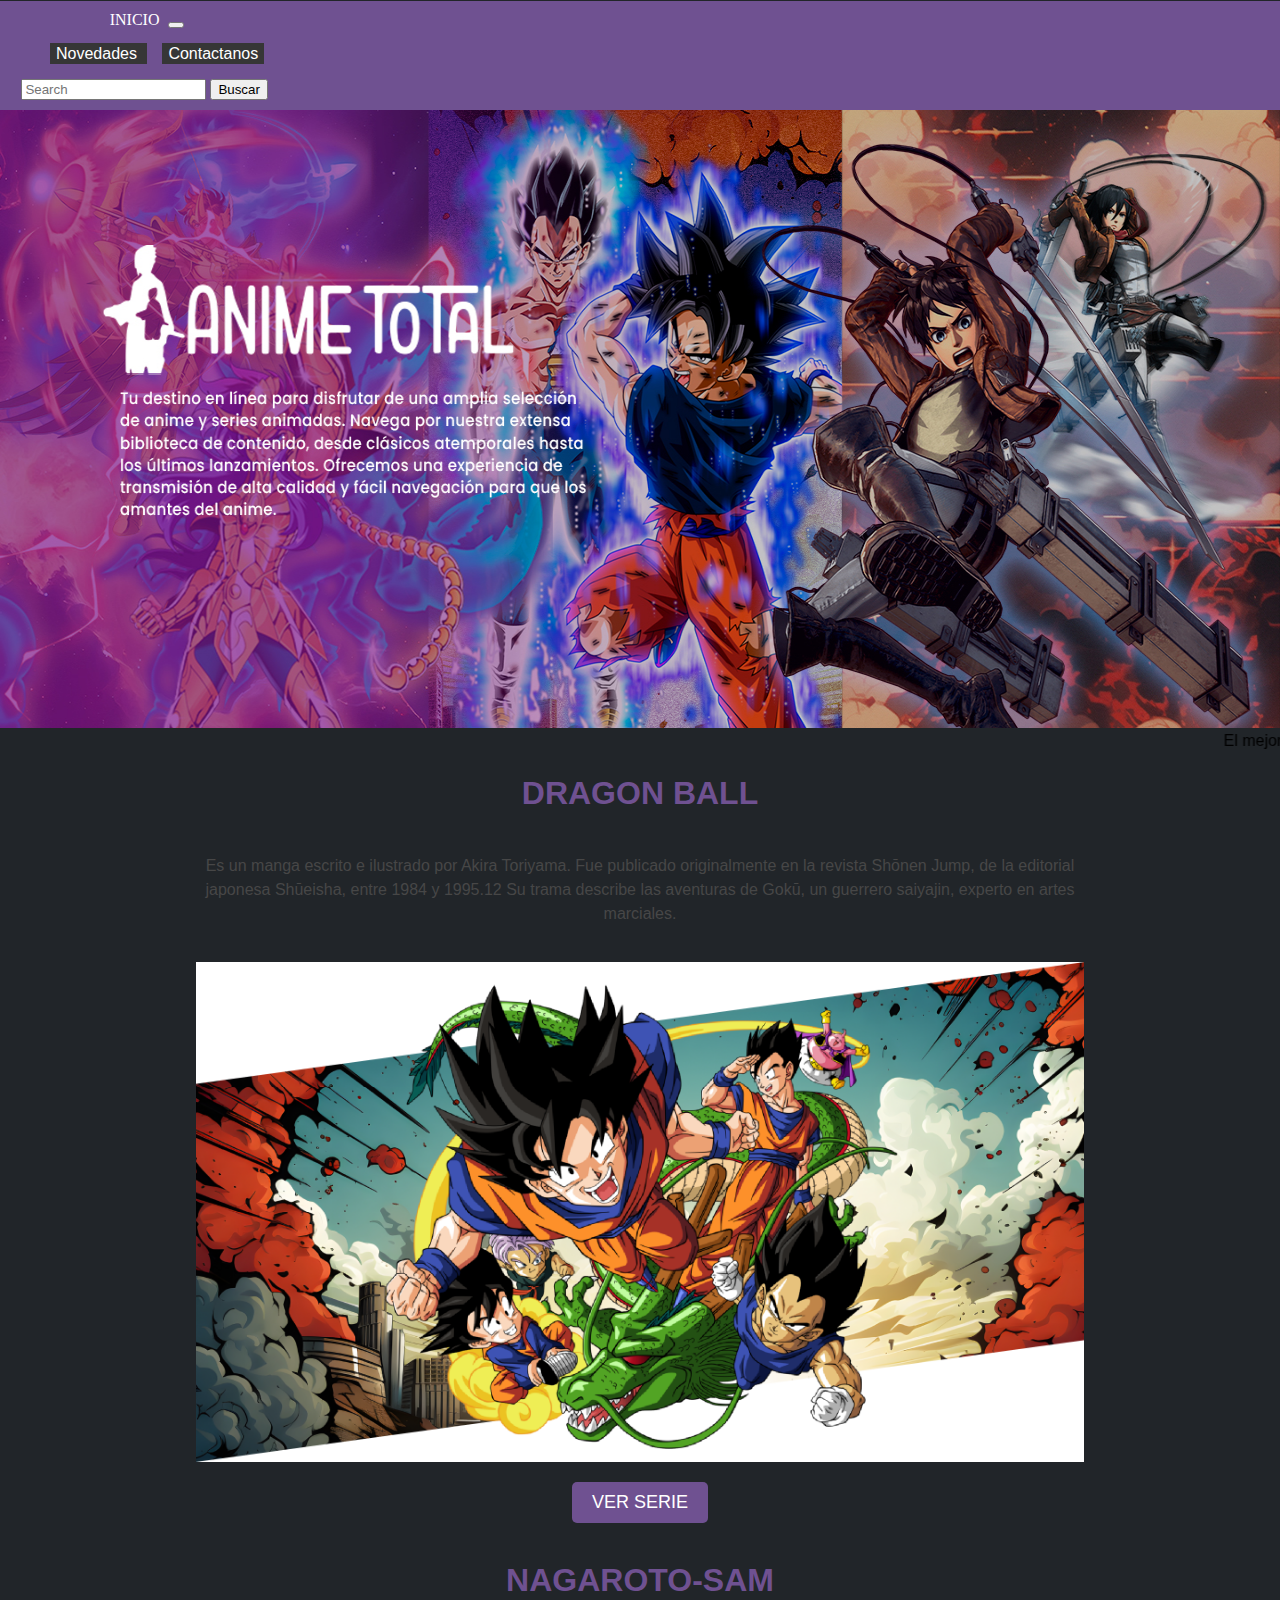
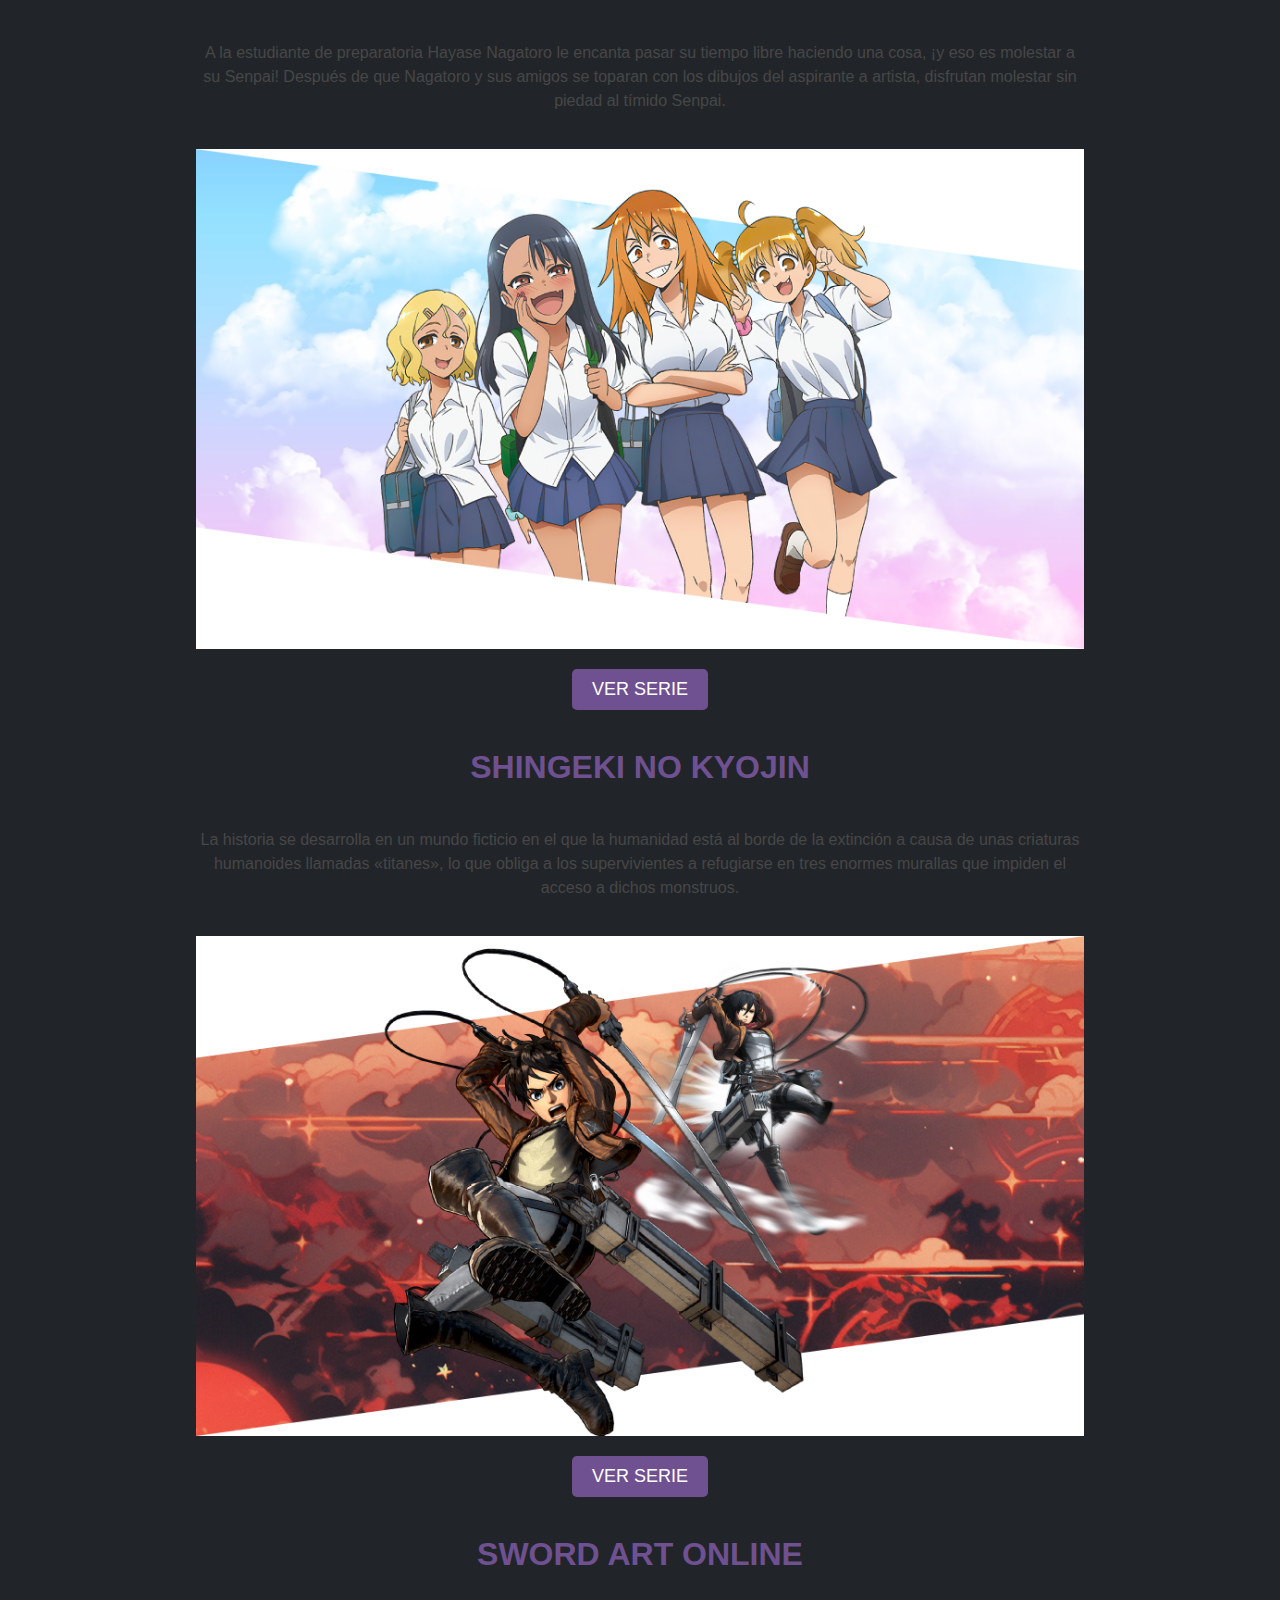
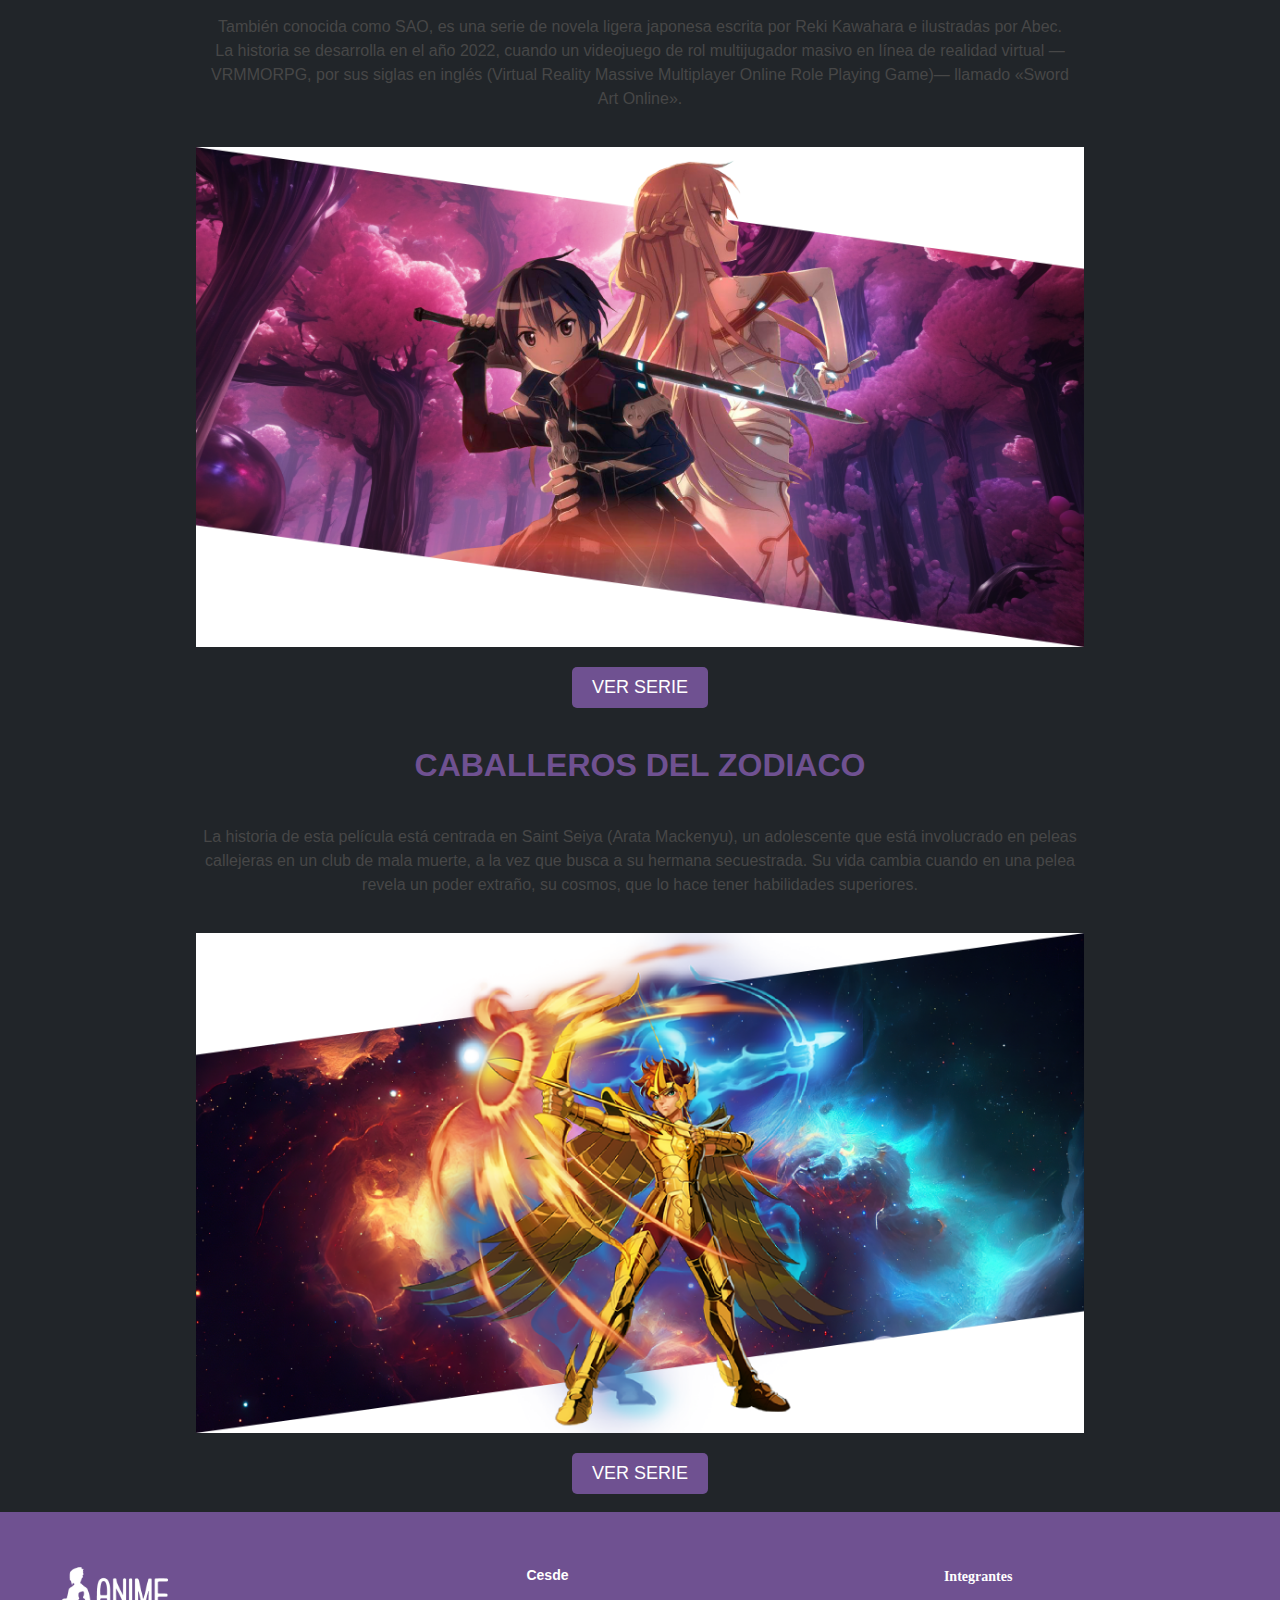
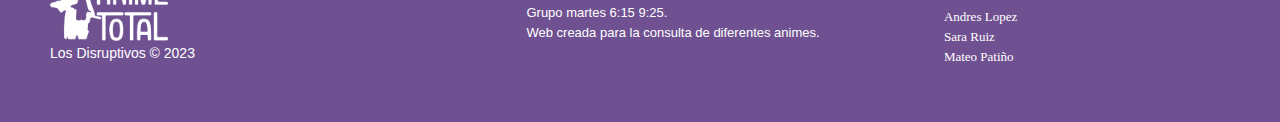
<file: index.html>
<!DOCTYPE html>
<html lang="en">
  <head>
    <meta charset="UTF-8" />
    <meta name="viewport" content="width=s, initial-scale=1.0" />
    <title>proyecto_anime</title>
    <link rel="stylesheet" href="styles.css" />
    <link
      href="https://cdn.jsdelivr.net/npm/bootstrap@5.3.2/dist/css/bootstrap.min.css"
      rel="stylesheet"
      integrity="sha384-T3c6CoIi6uLrA9TneNEoa7RxnatzjcDSCmG1MXxSR1GAsXEV/Dwwykc2MPK8M2HN"
      crossorigin="anonymous"
    />
  </head>
  <body>
    <nav
    class="navbar navbar-expand-lg bg-dark border-bottom border-body"
    data-bs-theme="dark"
  >
    <div class="container-fluid">
      <a class="navbar-brand" href="index.html">INICIO</a>
      <button
        class="navbar-toggler"
        type="button"
        data-bs-toggle="collapse"
        data-bs-target="#navbarSupportedContent"
        aria-controls="navbarSupportedContent"
        aria-expanded="false"
        aria-label="Toggle navigation"
      >
        <span class="navbar-toggler-icon"></span>
      </button>
      <div class="collapse navbar-collapse" id="navbarSupportedContent">
        <ul class="navbar-nav me-auto mb-2 mb-lg-0">
          <li class="nav-item">
            <a class="nav-link active" aria-current="page" href="novedades.html"
              >Novedades</a
            >
          </li>
          <li class="nav-item">
            <a class="nav-link" aria-current="page" href="contact.html"
              >Contactanos</a
            >
          </li>
        </ul>
        <form class="d-flex" role="Buscar">
          <input
            class="form-control me-2"
            type="Buscar"
            placeholder="Search"
            aria-label="Buscar"
          />
          <button class="btn btn-outline-success" type="submit">
            Buscar
          </button>
        </form>
      </div>
    </div>
  </nav>
    <div class="backgroud img">
      <img src="public/banner-anime.jpg" alt="Imagen1" />
    </div>
    <main>
      <section>
        <div class="rueda">
          <marquee
            >El mejor catálogo de animes los puedes encontrar aquí-El mejor
            catálogo de animes los puedes encontrar aquí-El mejor catálogo de
            animes los puedes encontrar aquí-El mejor catálogo de animes los
            puedes encontrar aquí-El mejor catálogo de animes los puedes
            encontrar aquí-El mejor catálogo de animes los puedes encontrar
            aquí-El mejor catálogo de animes los puedes encontrar aquí-El mejor
            catálogo de animes los puedes encontrar aquí-El mejor catálogo de
            animes los puedes encontrar aquí-El mejor catálogo de animes los
            puedes encontrar aquí</marquee
          >
        </div>
      </section>
      <section>
        <div class="contenedor">
          <h1>DRAGON BALL</h1>
          <p class="texto">
            Es un manga escrito e ilustrado por Akira Toriyama. Fue publicado
            originalmente en la revista Shōnen Jump, de la editorial japonesa
            Shūeisha, entre 1984 y 1995.1​2​ Su trama describe las aventuras de
            Gokū, un guerrero saiyajin, experto en artes marciales.
          </p>
        </div>
        <div class="contenedor">
          <figure>
            <img class="imagen" src="public/bannner2.png" alt="Imagen3" />
          </figure>
        </div>
        <div class="contenedor">
          <a
            href="https://dragonball.sullca.com/capitulos/dragon-ball-z/saga-cell"
            ><button class="boton">VER SERIE</button></a
          >
        </div>
      </section>
      <br>
      <section>
        <div class="contenedor">
          <h1>NAGAROTO-SAM</h1>
          <p class="texto">
            A la estudiante de preparatoria Hayase Nagatoro le encanta pasar su
            tiempo libre haciendo una cosa, ¡y eso es molestar a su Senpai!
            Después de que Nagatoro y sus amigos se toparan con los dibujos del
            aspirante a artista, disfrutan molestar sin piedad al tímido Senpai.
          </p>
        </div>
        <div class="contenedor">
          <figure>
            <img class="imagen" src="public/banner3.png" alt="Imagen3" />
          </figure>
        </div>
        <div class="contenedor">
          <a href="https://jkanime.net/ijiranaide-nagatoro-san/1/"
            ><button class="boton">VER SERIE</button></a
          >
        </div>
      </section>
      <br/>
      <section>
        <div class="contenedor">
          <h1>SHINGEKI NO KYOJIN</h1>
          <p class="texto">
            La historia se desarrolla en un mundo ficticio en el que la
            humanidad está al borde de la extinción a causa de unas criaturas
            humanoides llamadas «titanes», lo que obliga a los supervivientes a
            refugiarse en tres enormes murallas que impiden el acceso a dichos
            monstruos.
          </p>
        </div>
        <div class="contenedor">
          <figure>
            <img class="imagen" src="public/banner4.png" alt="Imagen4"/>
          </figure>
        </div>
        <div class="contenedor">
          <a
            href="https://ww3.animeonline.ninja/episodio/shingeki-no-kyojin-cap-1/"
            ><button class="boton">VER SERIE</button></a
          >
        </div>
      </section>
      <br/>
      <section>
        <div class="contenedor">
          <h1>SWORD ART ONLINE</h1>
          <p class="texto">
            También conocida como SAO, es una serie de novela ligera japonesa
            escrita por Reki Kawahara e ilustradas por Abec.
            <br />
            La historia se desarrolla en el año 2022, cuando un videojuego de
            rol multijugador masivo en línea de realidad virtual —VRMMORPG, por
            sus siglas en inglés (Virtual Reality Massive Multiplayer Online
            Role Playing Game)— llamado «Sword Art Online».
          </p>
        </div>
        <div class="contenedor">
          <figure>
            <img class="imagen" src="public/banner5.png" alt="Imagen4" />
          </figure>
        </div>
        <div class="contenedor">
          <a
            href="https://ww3.animeonline.ninja/episodio/sword-art-online-cap-1/"
            ><button class="boton">VER SERIE</button></a
          >
        </div>
      </section>
      <br/>
      <section>
        <div class="contenedor">
          <h1>CABALLEROS DEL ZODIACO</h1>
          <p class="texto">
            La historia de esta película está centrada en Saint Seiya (Arata
            Mackenyu), un adolescente que está involucrado en peleas callejeras
            en un club de mala muerte, a la vez que busca a su hermana
            secuestrada. Su vida cambia cuando en una pelea revela un poder
            extraño, su cosmos, que lo hace tener habilidades superiores.
          </p>
        </div>
        <div class="contenedor">
          <figure>
            <img class="imagen" src="public/banner6.png" alt="Imagen4" />
          </figure>
        </div>
        <div class="contenedor">
          <a
            href="https://ww3.animeonline.ninja/episodio/shingeki-no-kyojin-cap-1/"
            ><button class="boton">VER SERIE</button></a
          >
        </div>
      </section>
      <br />
      <section>
        <footer class="Footer">
          <div class="footer-left">
            <div id="logo">
              <img src="public/logodos.png" alt="Logo" width="25%" />
            </div>
            <p class="footer-company-name">Los Disruptivos © 2023</p>
          </div>

          <div class="footer-center">
            <div>
              <span>Cesde</span>
              <p>Grupo martes 6:15 9:25.</p>
              <p>Web creada para la consulta de diferentes animes.</p>
            </div>
          </div>

          <div class="footer-right">
            <p class="footer-company-about">
              <span>Integrantes</span>
              Andres Lopez
              <br />
              Sara Ruiz
              <br />
              Mateo Patiño
            
            </p>
          </div>
        </footer>
      </section>
    </main>
  </body>
</html>
</file>
<file: styles.css>
html,
body {
  margin: 0;
  background-color: #212529;

}

.backgroud img {
  width: 100%;
  height: 618px;
}

/* Estilos para el menú */

nav {
  background: #6f5191; /* Color  */
  color: white;
  padding: 10px;
  margin-top: 1px;
  display: flex;
  text-align: center;
}

ul {
  list-style-type: none;
  text-align: center;
  flex: 1;
}

li { background-color: #363636;
  border: #363636 2px solid;
  display: inline;
  margin-right: 15px;
  font-family: Vegur, "PT Sans", Verdana, sans-serif;
}

a {
  color: rgb(255, 255, 255);
  padding: 0 4px;
  text-decoration: none;
}

a:hover {
  background-color: rgb(65, 8, 104);
  color: #6f5191;
}

/*logo est*/
.navbar-logo {
  display: inline-block;
  vertical-align: middle;
  width: 70px;
}
.navbar-logo img {
  display: block;
  width: 100%;
  height: auto;
}
.La-grid-layout {
  grid-template-columns: auto auto auto;
  gap: 30px;
  margin-left: 62px;
}

.caja {
  height: 24px;
  display: inline;
  cursor: pointer;
  text-decoration: underline;
}

.grid-item img {
  width: 100%;
  height: 100%;
  object-fit: cover;
}

.grid-item a {
  position: absolute;
  top: 0;
  left: 0;
  width: auto;
  height: 100px;
  z-index: 1;
  text-decoration: none;
}

.botones {
  background-color: none;
  color: #6f5191;
  flex: auto;
}
h1 {
  text-align: center;
  font-family: "Trebuchet MS", "Lucida Sans Unicode", "Lucida Grande",
    "Lucida Sans", Arial, sans-serif;
  color: #6f5191;
}

section {
  font-family: Vegur, "PT Sans", Verdana, sans-serif;
}
.contenedor {
  text-align: center;
}

/* Estilos para la imagen */
.imagen {
  width: 1000; /* Ancho de la imagen */
  height: 500px; /* Altura ajustada automáticamente */
}


/* Estilos para el texto */
.texto {
  font-size: 18px; /* Tamaño de fuente */
  margin-top: 20px; /* Espacio superior */
  font-family: "PT Sans", Verdana, sans-serif;
  padding: 20px 200px;
  color: #474747;
  font-weight: 500;
  font-size: 1rem;
  line-height: 1.5rem;
}

/* Estilos para el botón */
.boton {
  background-color: #6f5191; /* Color de fondo */
  color: #fff; /* Color de texto */
  padding: 10px 20px; /* Espaciado interno */
  border: none; /* Sin borde */
  border-radius: 5px; /* Borde redondeado */
  font-size: 18px; /* Tamaño de fuente */
  cursor: pointer; /* Cambia el cursor al pasar por encima */
}

div {
  vertical-align: text-top;
}

.Footer {
  background: #6f5191;
  box-shadow: 0 1px 1px 0 rgba(0, 0, 0, 0.12);
  box-sizing: border-box;
  width: 100%;
  text-align: left;
  font: bold 16px sans-serif;
  padding: 55px 50px;
  
}

.Footer .footer-left,
.Footer .footer-center,
.Footer .footer-right {
  display: inline-block;
  vertical-align: top;
}
/*Styles for footer left*/
.Footer .footer-left {
  width: 40%;
  height: 20%;
  align-content: space-between;
}

.Footer .footer-company-name {
  color: #ffffff;
  font-size: 14px;
  font-weight: normal;
  margin: 0;
}

/*Styles for footer center*/
.Footer .footer-center {
  width: 35%;
}

.Footer .footer-center p {
  line-height: 20px;
  color: #fff;
  font-size: 13px;
  font-weight: normal;
  margin: 0;
}
.Footer .footer-center span {
  display: block;
  color: #ffffff;
  font-size: 14px;
  font-weight: bold;
  margin-bottom: 20px;
}
.footer-company-about {
  font-family: "Trebuchet MS", "Lucida Sans Unicode", "Lucida Grande";
  color: #ffffff;
}

/*Styles for footer right*/
.Footer .footer-right {
  width: 20%;
  margin: auto;
}

.Footer .footer-company-about {
  line-height: 20px;
  color: #fff;
  font-size: 13px;
  font-weight: normal;
  margin: 0;
}

.Footer .footer-company-about span {
  display: block;
  color: #ffffff;
  font-size: 14px;
  font-weight: bold;
  margin-bottom: 20px;
}

/* titulo:Feature/about */

.box-about {
  width: 500px;
  height: 500px;
  border: 4px solid black;
  margin: 15px;
  text-align: center;
  line-height: 250px;
  float: left;
}

.la-grid-layout {
  display: grid;
  width: 80%;
  margin: auto;
  background-color: #6f5191;
  padding: 20px;
  border: 1px solid black;
  grid-template-columns: auto auto;
  justify-content: center;
  margin-bottom: 5px;
  text-align: center;
  color: white;
  text-shadow: 2px 2px 5px black;
  font-size: 20px;
}

.ca {
  background-image: url("./public/ANDRES.1.jpg");
  background-repeat: no-repeat;
  width: 450px;
  height: 399px;
  background-size: cover;
}

.cb {
  background-image: url("./public/XUXAN.1.jpg");
  background-repeat: no-repeat;
  width: 450px;
  height: 399px;
  background-size: cover;
}

.cc {
  background-image: url("./public/MATEO.1.jpg");
  background-repeat: no-repeat;
  width: 450px;
  height: 399px;
  background-size: cover;
}

.cd {
  background-image: url("./public/ZABALA.1.jpg");
  background-repeat: no-repeat;
  width: 450px;
  height: 399px;
  background-size: cover;
}

.ce {
  background-image: url("./public/CHECHO.1.jpg");
  background-repeat: no-repeat;
  width: 450px;
  height: 399px;
  background-size: cover;
}

.cf {
  background-image: url("./public/JUANJO.1.jpg");
  background-repeat: no-repeat;
  width: 450px;
  height: 399px;
  background-size: cover;
}

/* caja flexbox animes */

.grid-layout {
  display: grid;
  max-width: 100%;
  margin: auto;
  padding: 20px;
  grid-template-columns: auto;
  justify-content: center;
}

.box {
  margin: 20px;
  text-align: center;
  line-height: 50px;
}

/* contact page */

.grid-layout-form {
display: flex;
  margin: 10px;
  padding: 20px;
  background-color: #6f5191;
  justify-content: center;
  gap: 20px;

}

.Enviar {
  background-color: #6f5191; /* Color de fondo */
  color: #000000; /* Color de texto */
  padding: 10px 20px; /* Espaciado interno */
  border: none; /* Sin borde */
  border-radius: 5px; /* Borde redondeado */
  font-size: 18px; /* Tamaño de fuente */
  cursor: pointer; /* Cambia el cursor al pasar por encima */
}


.backgroud-form {
  background-color: #6f5191;
}

.c1 {
  color: black;
  font-family: cursive;
}

.image-form {
  flex: 0 0 auto;
  
}

.logon{
  float:inline-start;
  padding: 18px;
 
}


.carouselExampleCaptions{
  color: #6f5191;
}
.space{
  gap: 10px;
  border-radius: 10%;
  border: #5a0378 10%;
  font-family: 'Lucida Sans', 'Lucida Sans Regular', 'Lucida Grande', 'Lucida Sans Unicode', Geneva, Verdana, sans-serif;
  border-color: #000000 10%;
  padding: 5%;
}
</file>
